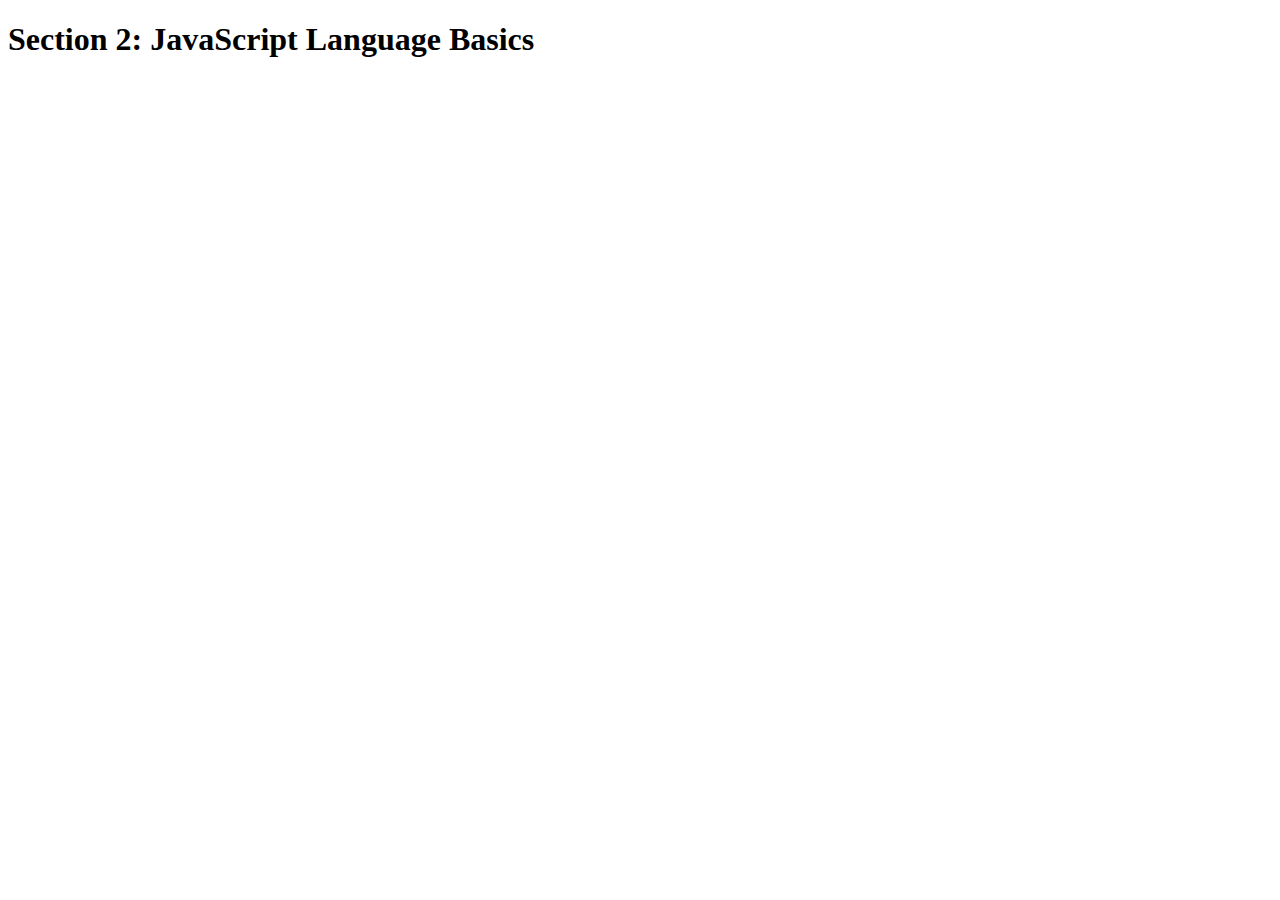
<file: 2-JS-basics/index.html>
<!DOCTYPE html>
<html lang="en">

<head>
    <meta charset="UTF-8">
    <title>Section 2: JavaScript Language Basics</title>
</head>

<body>
    <h1>Section 2: JavaScript Language Basics</h1>
</body>

<script src="script.js">
</script>

</html>
</file>
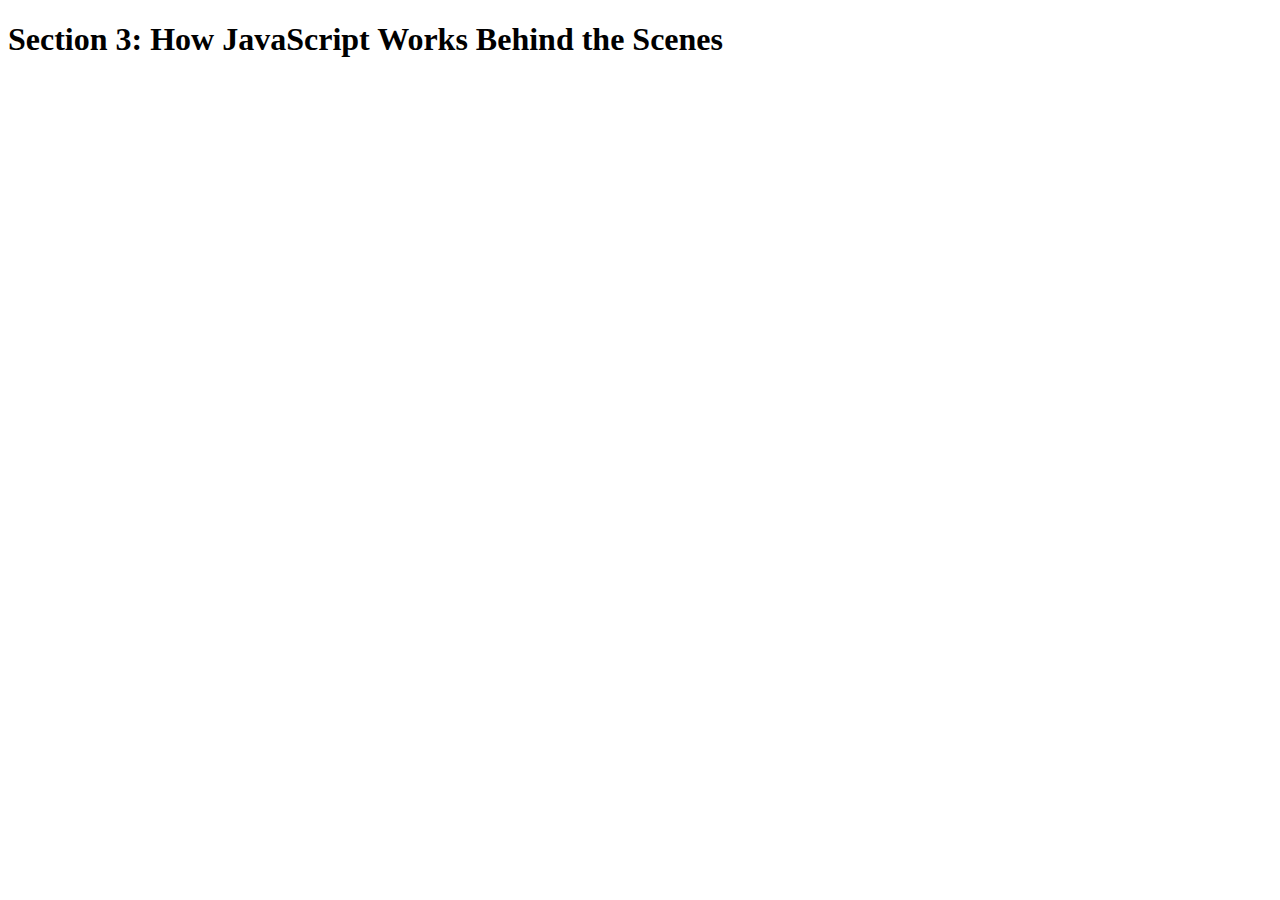
<file: 3-how-JS-works/index.html>
<!DOCTYPE html>
<html lang="en">
    <head>
        <meta charset="UTF-8">
        <title>Section 3: How JavaScript Works Behind the Scenes</title>
    </head>

    <body>
        <h1>Section 3: How JavaScript Works Behind the Scenes</h1>
        <script src="script.js"></script>
    </body>
</html>
</file>
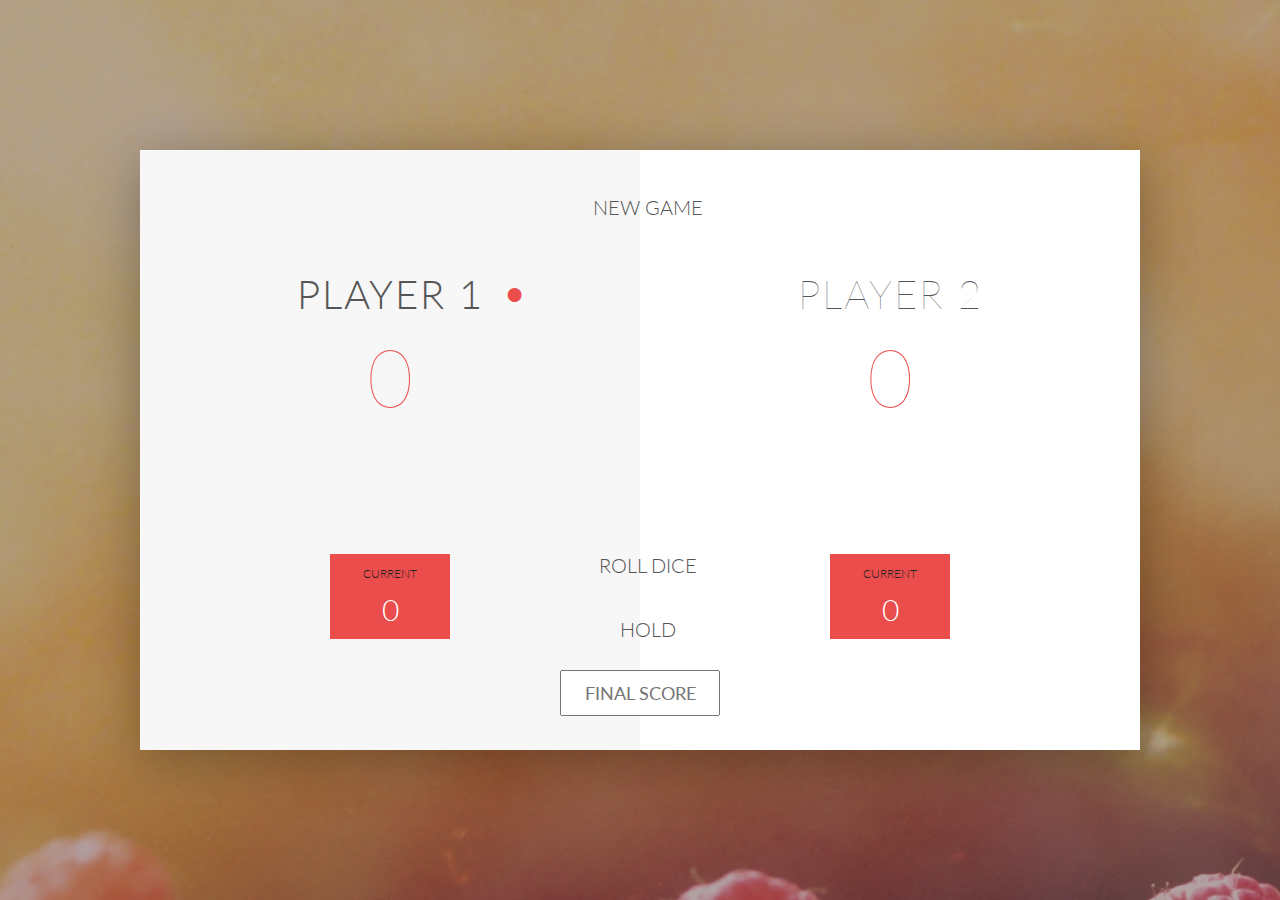
<file: 4-DOM-pig-game/index.html>
<!DOCTYPE html>
<html lang="en">
    <head>
        <!-- additional info of this web page -->
        <meta charset="UTF-8">
        <link href="https://fonts.googleapis.com/css?family=Lato:100,300,600" rel="stylesheet" type="text/css">
        <link href="http://code.ionicframework.com/ionicons/2.0.1/css/ionicons.min.css" rel="stylesheet" type="text/css">
        <link type="text/css" rel="stylesheet" href="style.css">
        
        <title>Pig Game</title>
    </head>

    <body>
        <!-- visible content -->
        <div class="wrapper clearfix">
            <div class="player-0-panel active">
                <div class="player-name" id="name-0">Player 1</div>
                <div class="player-score" id="score-0">43</div>
                <div class="player-current-box">
                    <div class="player-current-label">Current</div>
                    <div class="player-current-score" id="current-0">11</div>
                </div>
            </div>
            
            <div class="player-1-panel">
                <div class="player-name" id="name-1">Player 2</div>
                <div class="player-score" id="score-1">72</div>
                <div class="player-current-box">
                    <div class="player-current-label">Current</div>
                    <div class="player-current-score" id="current-1">0</div>
                </div>
            </div>
            
            <button class="btn-new"><i class="ion-ios-plus-outline"></i>New game</button>
            <button class="btn-roll"><i class="ion-ios-loop"></i>Roll dice</button>
            <button class="btn-hold"><i class="ion-ios-download-outline"></i>Hold</button>
            
            <input type="text" placeholder="Final score" class="final-score">
            
            <img src="dice-5.png" alt="Dice" class="dice" id="dice-1">
            <img src="dice-5.png" alt="Dice" class="dice" id="dice-2">
        </div>
        
        <!--<script src="app.js"></script>-->
        <script src="challenges.js"></script>
    </body>
</html>
</file>
<file: 4-DOM-pig-game/style.css>
/**********************************************
*** GENERAL
**********************************************/

.final-score {
    position: absolute;
    left: 50%;
    transform: translateX(-50%);
    top: 520px;
    color: #555;
    font-size: 18px;
    font-family: 'Lato';
    text-align: center;
    padding: 10px;
    width: 160px;
    text-transform: uppercase;
}

.final-score:focus { outline: none; }

#dice-1 { top: 120px; }
#dice-2 { top: 250px; }


* { /* universal selector */
    margin: 0;
    padding: 0;
    box-sizing: border-box;
    
}

.clearfix::after {
    content: "";
    display: table;
    clear: both;
}

body {
    background-image: linear-gradient(rgba(62, 20, 20, 0.4), rgba(62, 20, 20, 0.4)), url(back.jpg);
    background-size: cover;
    background-position: center;
    font-family: Lato;
    font-weight: 300;
    position: relative;
    height: 100vh;
    color: #555;
}

.wrapper {
    width: 1000px;
    position: absolute;
    top: 50%;
    left: 50%;
    transform: translate(-50%, -50%);
    background-color: #fff;
    box-shadow: 0px 10px 50px rgba(0, 0, 0, 0.3);
    overflow: hidden;
}

.player-0-panel,
.player-1-panel {
    width: 50%;
    float: left;
    height: 600px;
    padding: 100px;
}



/**********************************************
*** PLAYERS
**********************************************/

.player-name {
    font-size: 40px;
    text-align: center;
    text-transform: uppercase;
    letter-spacing: 2px;
    font-weight: 100;
    margin-top: 20px;
    margin-bottom: 10px;
    position: relative;
}

.player-score {
    text-align: center;
    font-size: 80px;
    font-weight: 100;
    color: #EB4D4D;
    margin-bottom: 130px;
}

.active { background-color: #f7f7f7; }
.active .player-name { font-weight: 300; }

.active .player-name::after {
    content: "\2022";
    font-size: 47px;
    position: absolute;
    color: #EB4D4D;
    top: -7px;
    right: 10px;
    
}

.player-current-box {
    background-color: #EB4D4D;
    color: #fff;
    width: 40%;
    margin: 0 auto;
    padding: 12px;
    text-align: center;
}

.player-current-label {
    text-transform: uppercase;
    margin-bottom: 10px;
    font-size: 12px;
    color: #222;
}

.player-current-score {
    font-size: 30px;
}

button {
    position: absolute;
    width: 200px;
    left: 50%;
    transform: translateX(-50%);
    color: #555;
    background: none;
    border: none;
    font-family: Lato;
    font-size: 20px;
    text-transform: uppercase;
    cursor: pointer;
    font-weight: 300;
    transition: background-color 0.3s, color 0.3s;
}

button:hover { font-weight: 600; }
button:hover i { margin-right: 20px; }

button:focus {
    outline: none;
}

i {
    color: #EB4D4D;
    display: inline-block;
    margin-right: 15px;
    font-size: 32px;
    line-height: 1;
    vertical-align: text-top;
    margin-top: -4px;
    transition: margin 0.3s;
}

.btn-new { top: 45px;}
.btn-roll { top: 403px;}
.btn-hold { top: 467px;}

.dice {
    position: absolute;
    left: 50%;
    top: 178px;
    transform: translateX(-50%);
    height: 100px;
    box-shadow: 0px 10px 60px rgba(0, 0, 0, 0.10);
}

.winner { background-color: #f7f7f7; }
.winner .player-name { font-weight: 300; color: #EB4D4D; }
</file>
